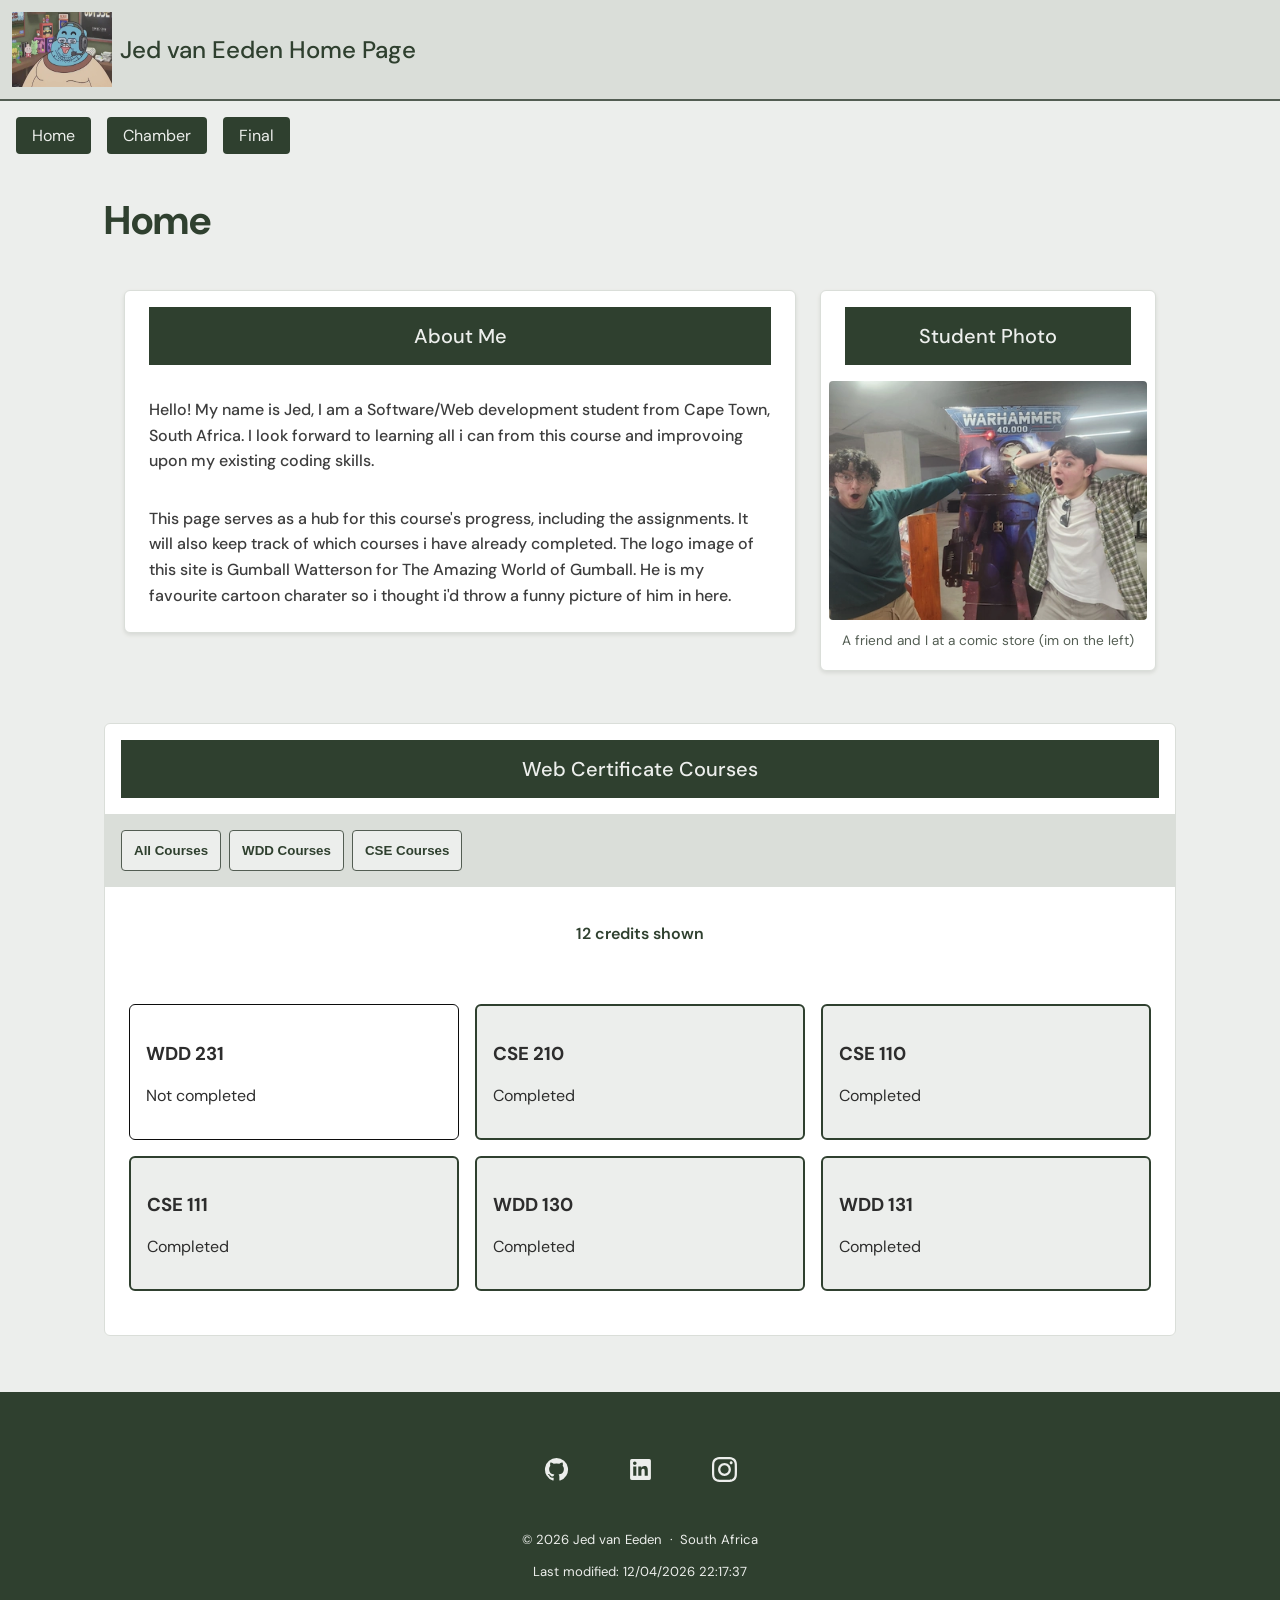
<file: index.html>
<!DOCTYPE html>
<html lang="en">
<head>
    <meta charset="UTF-8">
    <meta name="viewport" content="width=device-width, initial-scale=1">
    <meta name="description" content="Jed van Eeden WDD 231 course home page, With info reagarding previous courses.">
    <meta name="author" content="Jed van Eeden">
    <title>Home | WDD 231 Jed van Eeden</title>
    <link rel="icon" href="images/fat_gumball.webp" type="image/webp">
    <link href="https://fonts.googleapis.com/css2?family=DM+Sans:wght@400;500;600;700&display=swap" rel="stylesheet">
    <link rel="preconnect" href="https://fonts.googleapis.com">
    <link rel="preconnect" href="https://fonts.gstatic.com" crossorigin>
    <link rel="stylesheet" href="styles/smaller.css">
    <link rel="stylesheet" href="styles/larger.css">
    <script src="scripts/navigation.js" defer></script>
    <script src="scripts/date.js" defer></script>
    <script src="scripts/courses.js" defer></script>
    <script src="scripts/modal.js" defer></script>
</head>
<body>
    <header>
        <div class="logo">
            <img class="mini-logo" src="images/fat_gumball.webp" alt="fat gumball logo">
            <span>Jed van Eeden Home Page</span>
        </div>
        <button class="menu-btn" id="menu-btn" aria-label="Open navigation menu" aria-expanded="false" aria-controls="main-nav">
            <span></span>
            <span></span>
            <span></span>   
        </button>
    </header>

        <nav class="navigation" id="main-nav">
            <a href="index.html">Home</a>
            <a href="chamber/index.html">Chamber</a>
            <a href="final/">Final</a>
        </nav>

    <main id="main-content" class="filler">
        <div class="heading">
            <h1>Home</h1>
        </div>

        <div class="information">
            <section class="about-me">
                <h2>About Me</h2>
                <p>Hello! My name is Jed, I am a Software/Web development student from Cape Town, South Africa. I look forward to learning all i can from this course and improvoing upon my existing coding skills.</p>
                <p>This page serves as a hub for this course's progress, including the assignments. It will also keep track of which courses i have already completed. The logo image of this site is Gumball Watterson for The Amazing World of Gumball. He is my favourite cartoon charater so i thought i'd throw a funny picture of him in here.</p>
            </section>

            <section class="my-photo">
                <h2>Student Photo</h2>
                <img class="student-photo" src="images/student_picture.webp" alt="A photo of Jed and his friend" height="300" width="400">
                <p class="caption">A friend and I at a comic store (im on the left)</p>
            </section>
        </div>

        <section class="courses">
                <div>
                    <h2 id="course-top">Web Certificate Courses</h2>
                </div>
                <div class="buttons">
                    <div class="filter">
                        <button type="button" data-filter="all">All Courses</button>
                        <button type="button" data-filter="WDD">WDD Courses</button>
                        <button type="button" data-filter="CSE">CSE Courses</button>
                    </div>

                    <p id="credits-info" class="credits-info">0 credits shown</p>

                    <div id="item-container" class="item-container"></div>
                </div>
        </section>
        <dialog id="course-details"></dialog>
    </main>
    <footer class="my-foot">
        <nav class="the-socials">
            <a href="https://github.com/jedkw06/wdd231">
                <svg viewBox="0 0 24 24" aria-hidden="true"><path d="M12 .9a11.1 11.1 0 0 0-3.51 21.63c.56.1.76-.24.76-.54v-2.1c-3.1.67-3.76-1.32-3.76-1.32-.5-1.28-1.24-1.62-1.24-1.62-1.01-.69.08-.68.08-.68 1.12.08 1.71 1.15 1.71 1.15 1 1.7 2.62 1.21 3.26.93.1-.72.39-1.21.71-1.49-2.48-.28-5.09-1.24-5.09-5.53 0-1.22.44-2.22 1.15-3-.12-.28-.5-1.42.11-2.96 0 0 .94-.3 3.05 1.15a10.6 10.6 0 0 1 5.55 0c2.11-1.45 3.05-1.15 3.05-1.15.61 1.54.23 2.68.11 2.96.72.78 1.15 1.78 1.15 3.01 0 4.3-2.62 5.24-5.11 5.51.4.35.76 1.03.76 2.08v3.06c0 .3.2.65.77.54A11.1 11.1 0 0 0 12 .9Z"/></svg>
            </a>
            <a href="https://www.linkedin.com/">
                <svg viewBox="0 0 24 24" aria-hidden="true"><path d="M20.45 2H3.55A1.55 1.55 0 0 0 2 3.55v16.9A1.55 1.55 0 0 0 3.55 22h16.9A1.55 1.55 0 0 0 22 20.45V3.55A1.55 1.55 0 0 0 20.45 2ZM8 18H5V9h3ZM6.5 7.77a1.75 1.75 0 1 1 0-3.5 1.75 1.75 0 0 1 0 3.5ZM19 18h-3v-4.38c0-1.04-.02-2.38-1.45-2.38-1.45 0-1.67 1.13-1.67 2.3V18h-3V9h2.88v1.23h.04A3.16 3.16 0 0 1 15.64 8.7C18.68 8.7 19 10.7 19 13.3Z"/></svg>
            </a>
            <a href="https://www.instagram.com">
                <svg viewBox="0 0 24 24" aria-hidden="true"><path d="M12 0C8.74 0 8.333.015 7.053.072 5.775.132 4.905.333 4.14.63c-.789.306-1.459.717-2.126 1.384S.935 3.35.63 4.14C.333 4.905.131 5.775.072 7.053.012 8.333 0 8.74 0 12s.015 3.667.072 4.947c.06 1.277.261 2.148.558 2.913.306.788.717 1.459 1.384 2.126.667.666 1.336 1.079 2.126 1.384.766.296 1.636.499 2.913.558C8.333 23.988 8.74 24 12 24s3.667-.015 4.947-.072c1.277-.06 2.148-.262 2.913-.558.788-.306 1.459-.718 2.126-1.384.666-.667 1.079-1.335 1.384-2.126.296-.765.499-1.636.558-2.913.06-1.28.072-1.687.072-4.947s-.015-3.667-.072-4.947c-.06-1.277-.262-2.149-.558-2.913-.306-.789-.718-1.459-1.384-2.126C21.319 1.347 20.651.935 19.86.63c-.765-.297-1.636-.499-2.913-.558C15.667.012 15.26 0 12 0zm0 2.16c3.203 0 3.585.016 4.85.071 1.17.055 1.805.249 2.227.415.562.217.96.477 1.382.896.419.42.679.819.896 1.381.164.422.36 1.057.413 2.227.057 1.266.07 1.646.07 4.85s-.015 3.585-.074 4.85c-.061 1.17-.256 1.805-.421 2.227-.224.562-.479.96-.899 1.382-.419.419-.824.679-1.38.896-.42.164-1.065.36-2.235.413-1.274.057-1.649.07-4.859.07-3.211 0-3.586-.015-4.859-.074-1.171-.061-1.816-.256-2.236-.421-.569-.224-.96-.479-1.379-.899-.421-.419-.69-.824-.9-1.38-.165-.42-.359-1.065-.42-2.235-.045-1.26-.061-1.649-.061-4.844 0-3.196.016-3.586.061-4.861.061-1.17.255-1.814.42-2.234.21-.57.479-.96.9-1.381.419-.419.81-.689 1.379-.898.42-.166 1.051-.361 2.221-.421 1.275-.045 1.65-.06 4.859-.06l.045.03zm0 3.678c-3.405 0-6.162 2.76-6.162 6.162 0 3.405 2.76 6.162 6.162 6.162 3.405 0 6.162-2.76 6.162-6.162 0-3.405-2.76-6.162-6.162-6.162zM12 16c-2.21 0-4-1.79-4-4s1.79-4 4-4 4 1.79 4 4-1.79 4-4 4zm7.846-10.405c0 .795-.646 1.44-1.44 1.44-.795 0-1.44-.646-1.44-1.44 0-.794.646-1.439 1.44-1.439.793-.001 1.44.645 1.44 1.439z"/></svg>
            </a>
        </nav>
        <p class="copyright">&copy; <span id="currentyear"></span> Jed van Eeden <span class="the-toes">·</span> South Africa</p>
        <p class="modified">Last modified: <span id="lastModified"></span></p>
    </footer>
</body>
</html>
</file>
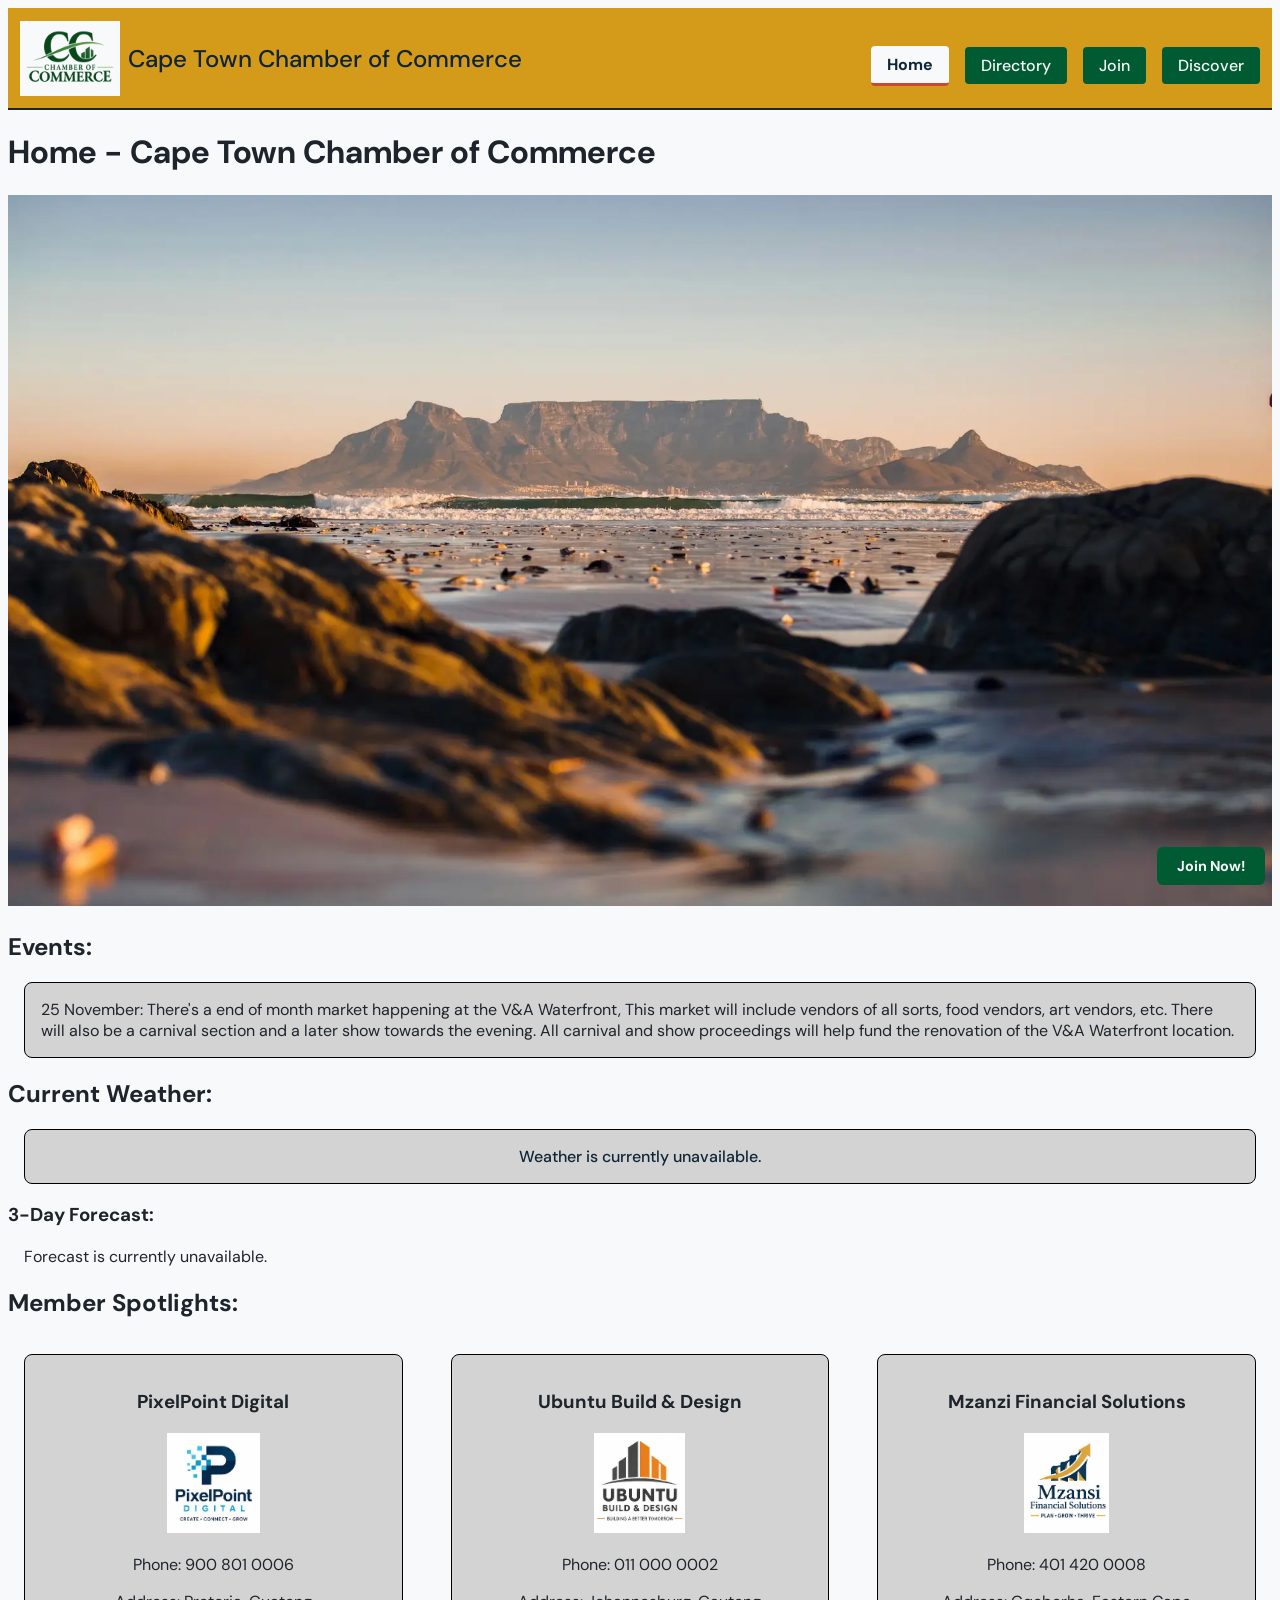
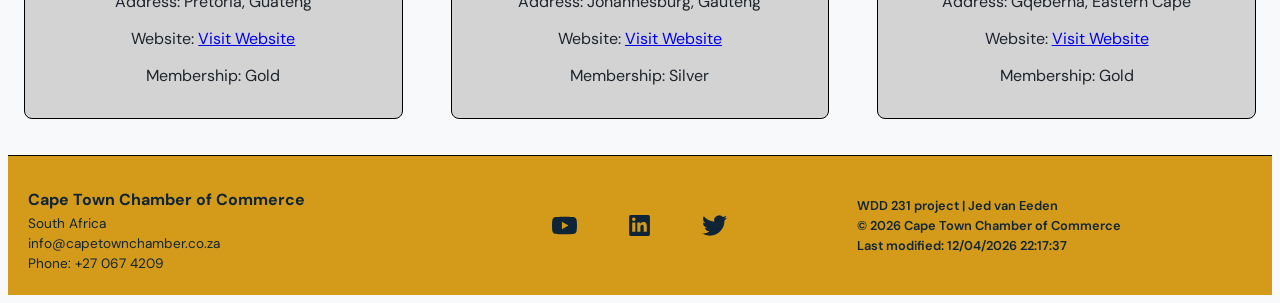
<file: chamber/index.html>
<!DOCTYPE html>
<html lang="en">
<head>
    <meta charset="UTF-8">
    <meta name="viewport" content="width=device-width, initial-scale=1">
    <meta name="description" content="Cape Town Chamber of Commerce Home page">
    <meta name="author" content="Jed van Eeden">
    <title>Home | Cape Town Chamber of Commerce</title>
    <link rel="icon" href="../images/chamber_of_commerce_logo.webp" type="image/webp">
    <link href="https://fonts.googleapis.com/css2?family=DM+Sans:wght@400;500;600;700&display=swap" rel="stylesheet">
    <link rel="preconnect" href="https://fonts.googleapis.com">
    <link rel="preconnect" href="https://fonts.gstatic.com" crossorigin>
    <link rel="stylesheet" href="styles/chamber_small.css">
    <link rel="stylesheet" href="styles/chamber_large.css">
    <script src="scripts/date.js" defer></script>
    <script src="scripts/navigation.js" defer></script>
    <script src="scripts/weather.js" defer></script>
    <script src="scripts/spotlight.js" defer></script>
    <meta property="og:title" content="Chamber Home Page | Cape Town CC">
    <meta property="og:description" content="The home page for the Cape Town Chamber of Commerce website">
    <meta property="og:image" content="https://Jedkw06.github.io/wdd231/images/chamber_of_commerce_logo.webp">
    <meta property="og:url" content="https://Jedkw06.github.io/wdd231/chamber">
</head>
<body>
    <header>
        <div class="logo">
        <img class="mini-logo" src="../images/chamber_of_commerce_logo.webp" alt="chamber logo">
        <span>Cape Town Chamber of Commerce</span>
        </div>
        <button class="menu-btn" id="menu-btn" aria-label="Open navigation menu" aria-expanded="false" aria-controls="main-nav">
        <span></span>
        <span></span>
        <span></span>   
        </button>
        <nav class="navigation" id="main-nav">
        <a href="index.html" class="active">Home</a>
        <a href="directory.html">Directory</a>
        <a href="join.html">Join</a>
        <a href="discover.html">Discover</a>
        </nav>
    </header>
    <main class="main-content">
        <h1>Home - Cape Town Chamber of Commerce</h1>
        <img class="hero-img" src="images/cape-town-hero-image.webp" alt="table mountain from a nearby shore">
        <div>
            <a href=join.html class="call-action">Join Now!</a>
        </div>
        <div class="home-info">
            <section class="events">
                <h2>Events: </h2>
                <p>25 November: There's a end of month market happening at the V&A Waterfront, This market will include vendors of all sorts, food vendors, art vendors, etc. There will also be a carnival section and a later show towards the evening. All carnival and show proceedings will help fund the renovation of the V&A Waterfront location.
                </p>
            </section>
            <section class="weather">
                <h2>Current Weather: </h2>
                <div id="current-weather"></div>
                <h3>3-Day Forecast: </h3>
                <div id="forecast"></div>
            </section>
        </div>
        <section class="spotlight">
            <h2>Member Spotlights: </h2>
            <div id="spotlight-container"></div>
        </section>
    </main>
    <footer class="my-foot">
        <div class="chamber-contact">
            <h2>Cape Town Chamber of Commerce</h2>
            <p>South Africa</p>
            <p>info@capetownchamber.co.za</p>
            <p>Phone: +27 067 4209</p>
        </div>
        <nav class="the-socials">
            <a href="https://www.youtube.com">
                <svg viewBox="0 0 24 24" aria-hidden="true"><path d="M23.498 6.186a3.016 3.016 0 0 0-2.122-2.136C19.505 3.545 12 3.545 12 3.545s-7.505 0-9.377.505A3.017 3.017 0 0 0 .502 6.186C0 8.07 0 12 0 12s0 3.93.502 5.814a3.016 3.016 0 0 0 2.122 2.136c1.871.505 9.376.505 9.376.505s7.505 0 9.377-.505a3.015 3.015 0 0 0 2.122-2.136C24 15.93 24 12 24 12s0-3.93-.502-5.814zM9.545 15.568V8.432L15.818 12l-6.273 3.568z"/></svg>
            </a>
            <a href="https://www.linkedin.com/">
                <svg viewBox="0 0 24 24" aria-hidden="true"><path d="M20.45 2H3.55A1.55 1.55 0 0 0 2 3.55v16.9A1.55 1.55 0 0 0 3.55 22h16.9A1.55 1.55 0 0 0 22 20.45V3.55A1.55 1.55 0 0 0 20.45 2ZM8 18H5V9h3ZM6.5 7.77a1.75 1.75 0 1 1 0-3.5 1.75 1.75 0 0 1 0 3.5ZM19 18h-3v-4.38c0-1.04-.02-2.38-1.45-2.38-1.45 0-1.67 1.13-1.67 2.3V18h-3V9h2.88v1.23h.04A3.16 3.16 0 0 1 15.64 8.7C18.68 8.7 19 10.7 19 13.3Z"/></svg>
            </a>
            <a href="https://www.twitter.com">
                <svg viewBox="0 0 24 24" aria-hidden="true"><path d="M23.953 4.57a10 10 0 01-2.825.775 4.958 4.958 0 002.163-2.723c-.951.555-2.005.959-3.127 1.184a4.92 4.92 0 00-8.384 4.482C7.69 8.095 4.067 6.13 1.64 3.162a4.822 4.822 0 00-.666 2.475c0 1.71.87 3.213 2.188 4.096a4.904 4.904 0 01-2.228-.616v.06a4.923 4.923 0 003.946 4.827 4.996 4.996 0 01-2.212.085 4.936 4.936 0 004.604 3.417 9.867 9.867 0 01-6.102 2.105c-.39 0-.779-.023-1.17-.067a13.995 13.995 0 007.557 2.209c9.053 0 13.998-7.496 13.998-13.985 0-.21 0-.42-.015-.63A9.935 9.935 0 0024 4.59z"/></svg>
            </a>
        </nav>
        <div class="my-info">
        <p>WDD 231 project | Jed van Eeden</p>
        <p>&copy; <span id="currentyear"></span>
            Cape Town Chamber of Commerce
        </p>
        <p class="modified">Last modified: <span id="lastModified"></span></p>
        </div>
    </footer>
</body>
</html>
</file>
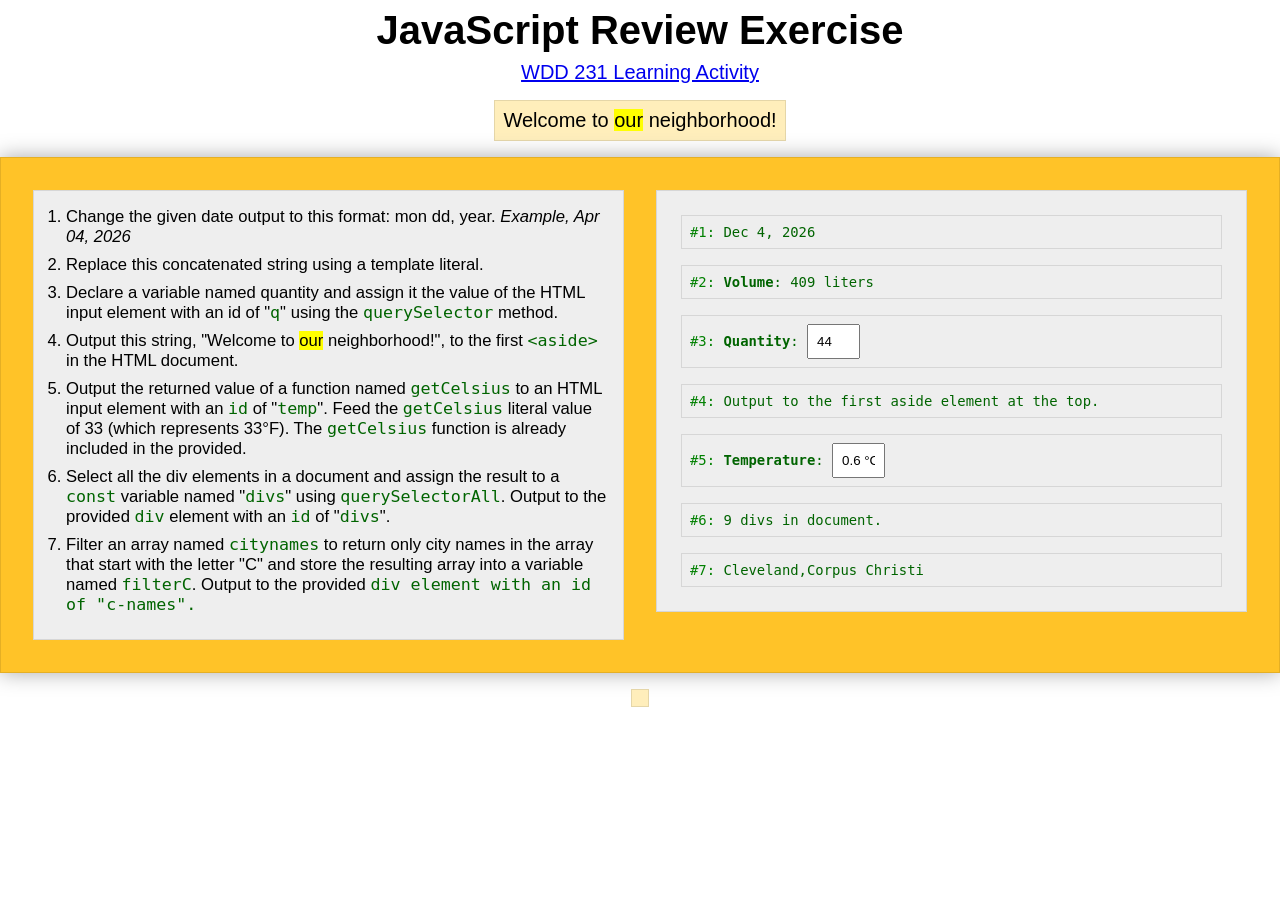
<file: javascript_review.html>
<!DOCTYPE html>
<html lang="en">
<head>
	<meta charset="UTF-8">
	<meta name="viewport" content="width=device-width, initial-scale=1.0">
	<title>JavaScript Review Exercise</title>
	<link rel="stylesheet" href="styles/javascript_review.css">
    <script src="scripts/review.js" defer></script>
</head>
<body>
	<h1>JavaScript Review Exercise</h1>
	<p><a href="https://byui-cse.github.io/wdd231-ww-course/week01/prepare-applied-javascript.html" target="_blank">WDD 231 Learning Activity</a></p>
	<aside></aside>
	<main>
		<div id="questions">
			<ol>
				<li>Change the given date output to this format: mon dd, year.  
					<em>Example, Apr 04, 2026</em>
				</li>
				<li>Replace this concatenated string using a template literal.</li>
				<li>Declare a variable named quantity and assign it the value of the HTML input element with an id of "<code>q</code>" using the <code>querySelector</code> method.</li>
				<li>Output this string, "Welcome to <mark>our</mark> neighborhood!", to the first <code>&lt;aside&gt;</code> in the HTML document.</li>
				<li>Output the returned value of a function named <code>getCelsius</code> to an HTML input element with an <code>id</code> of "<code>temp</code>". Feed the <code>getCelsius</code> literal value of 33 (which represents 33°F). The <code>getCelsius</code> function is already included in the provided.</li>
				<li>Select all the div elements in a document and assign the result to a <code>const</code> variable named "<code>divs</code>" using <code>querySelectorAll</code>. Output to the provided <code>div</code>	 element with an <code>id</code> of "<code>divs</code>".</li>
				<li>Filter an array named <code>citynames</code> to return only city names in the array that start with the letter "C" and store the resulting array into a variable named <code>filterC</code>. Output to the provided <code>div</ code> element with an <code>id</ code> of "<code>c-names</ code>".</li>
		</ol>

	</div>
	<div id="output">
		<div id="today1" class="step-reset step"></div>
		<div id="today2" class="step"></div>
		<div class="step">
			<label for="q"><strong>Quantity</strong>: </label>
			<input type="text" id="q" size="3" value="44">
		</div>
		<div class="step">Output to the first aside element at the top.</div>
		<div class="step">
			<label for="temp"><strong>Temperature</strong>: </label>
			<input type="text" size="3" id="temp" readonly>
		</div>
		<div id="divs" class="step"></div>
		<div id="c-names" class="step"></div>
	</div>
</main>
<aside></aside>
</file>
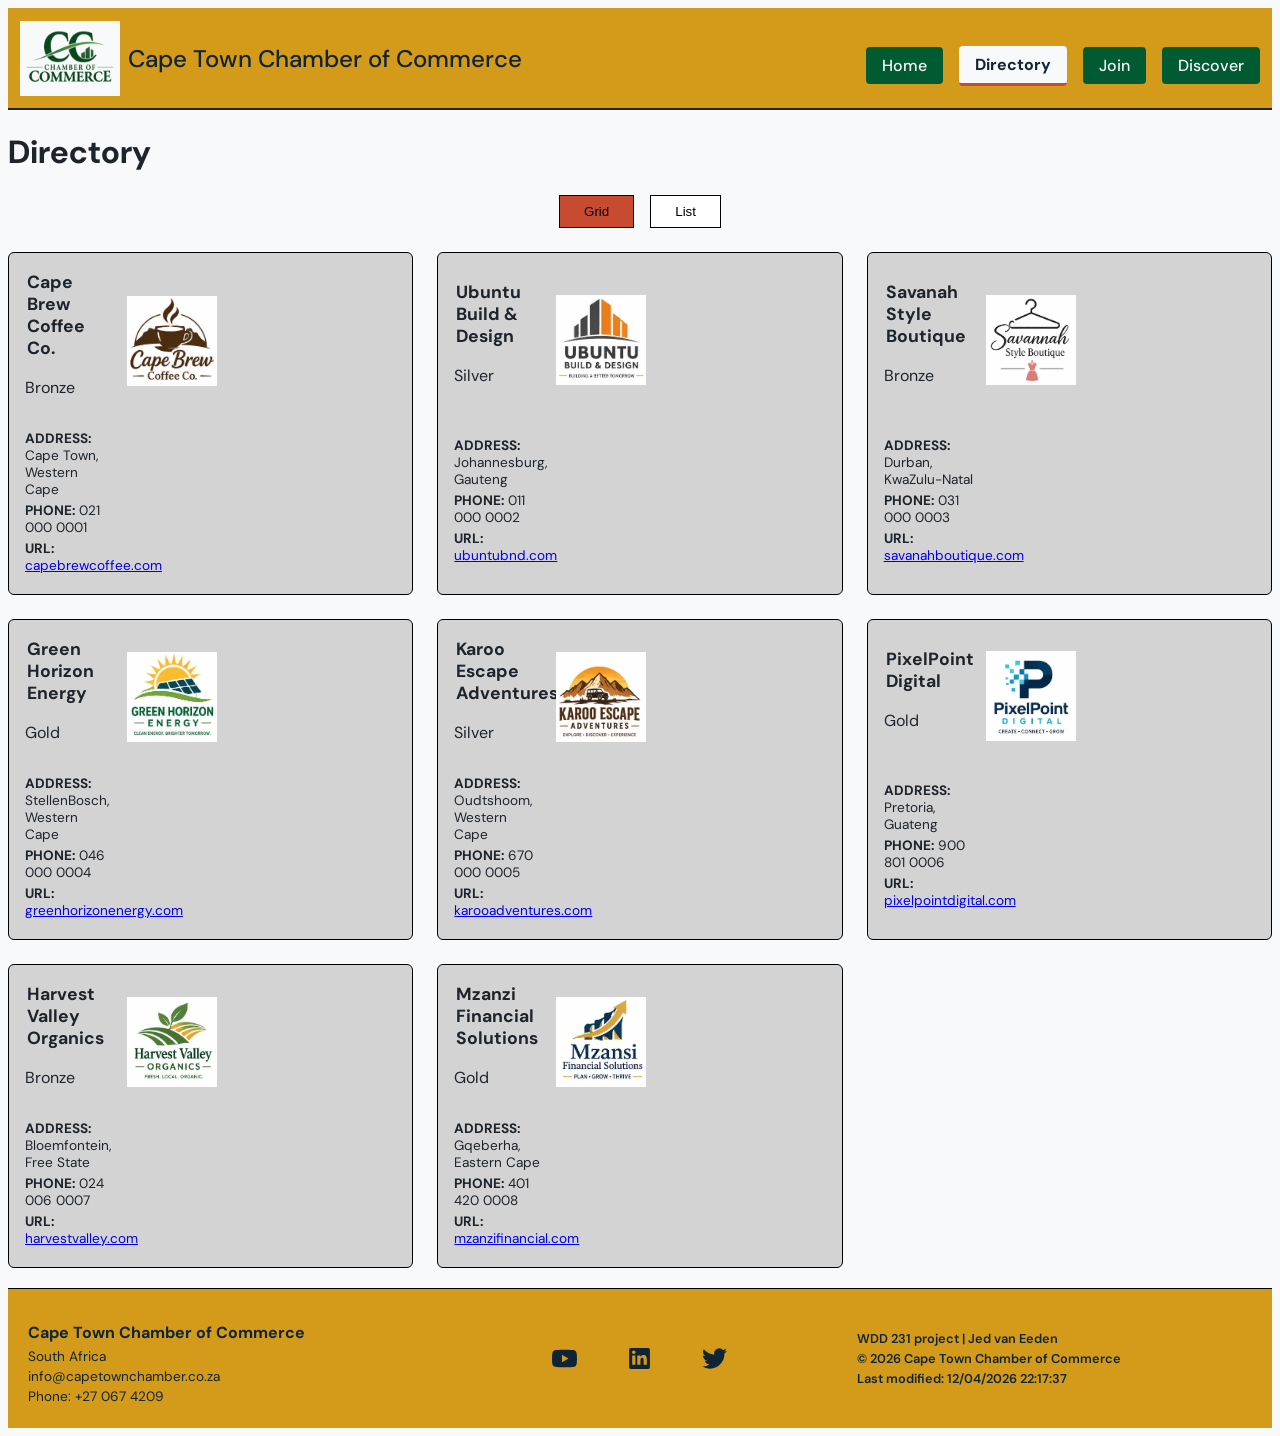
<file: chamber/directory.html>
<!DOCTYPE html>
<html lang="en">
<head>
    <meta charset="UTF-8">
    <meta name="viewport" content="width=device-width, initial-scale=1">
    <meta name="description" content="Cape Town Chamber of Commerce directory page">
    <meta name="author" content="Jed van Eeden">
    <title>Directory | Cape Town Chamber of Commerce</title>
    <link rel="icon" href="../images/chamber_of_commerce_logo.webp" type="image/webp">
    <link href="https://fonts.googleapis.com/css2?family=DM+Sans:wght@400;500;600;700&display=swap" rel="stylesheet">
    <link rel="preconnect" href="https://fonts.googleapis.com">
    <link rel="preconnect" href="https://fonts.gstatic.com" crossorigin>
    <link rel="stylesheet" href="styles/chamber_small.css">
    <link rel="stylesheet" href="styles/chamber_large.css">
    <script src="scripts/businesses.js" defer></script>
    <script src="scripts/date.js" defer></script>
    <script src="scripts/navigation.js" defer></script>
    <meta property="og:title" content="Chamber Directory Page | Cape Town CC">
    <meta property="og:description" content="The directory page for the Cape Town Chamber of Commerce website">
    <meta property="og:image" content="https://Jedkw06.github.io/wdd231/images/chamber_of_commerce_logo.webp">
    <meta property="og:url" content="https://Jedkw06.github.io/wdd231/chamber/directory.html">
</head>
<body>
    <header>
            <div class="logo">
            <img class="mini-logo" src="../images/chamber_of_commerce_logo.webp" alt="chamber logo">
            <span>Cape Town Chamber of Commerce</span>
            </div>
            <button class="menu-btn" id="menu-btn" aria-label="Open navigation menu" aria-expanded="false" aria-controls="main-nav">
            <span></span>
            <span></span>
            <span></span>   
        </button>
             <nav class="navigation" id="main-nav">
            <a href="index.html">Home</a>
            <a href="directory.html" class="active">Directory</a>
            <a href="join.html">Join</a>
            <a href="discover.html">Discover</a>
            </nav>
    </header>
    <main class="main-content">
        <div class="heading">
            <h1>Directory</h1>
        </div>
        <div class="filters">
            <button id="grid-btn" class="active">Grid</button>
            <button id="list-btn">List</button>      
        </div>
        <div id="business-list" class="grid"></div>
    </main>
    <footer class="my-foot">
        <div class="chamber-contact">
            <h2>Cape Town Chamber of Commerce</h2>
            <p>South Africa</p>
            <p>info@capetownchamber.co.za</p>
            <p>Phone: +27 067 4209</p>
        </div>
        <nav class="the-socials">
            <a href="https://www.youtube.com">
                <svg viewBox="0 0 24 24" aria-hidden="true"><path d="M23.498 6.186a3.016 3.016 0 0 0-2.122-2.136C19.505 3.545 12 3.545 12 3.545s-7.505 0-9.377.505A3.017 3.017 0 0 0 .502 6.186C0 8.07 0 12 0 12s0 3.93.502 5.814a3.016 3.016 0 0 0 2.122 2.136c1.871.505 9.376.505 9.376.505s7.505 0 9.377-.505a3.015 3.015 0 0 0 2.122-2.136C24 15.93 24 12 24 12s0-3.93-.502-5.814zM9.545 15.568V8.432L15.818 12l-6.273 3.568z"/></svg>
            </a>
            <a href="https://www.linkedin.com/">
                <svg viewBox="0 0 24 24" aria-hidden="true"><path d="M20.45 2H3.55A1.55 1.55 0 0 0 2 3.55v16.9A1.55 1.55 0 0 0 3.55 22h16.9A1.55 1.55 0 0 0 22 20.45V3.55A1.55 1.55 0 0 0 20.45 2ZM8 18H5V9h3ZM6.5 7.77a1.75 1.75 0 1 1 0-3.5 1.75 1.75 0 0 1 0 3.5ZM19 18h-3v-4.38c0-1.04-.02-2.38-1.45-2.38-1.45 0-1.67 1.13-1.67 2.3V18h-3V9h2.88v1.23h.04A3.16 3.16 0 0 1 15.64 8.7C18.68 8.7 19 10.7 19 13.3Z"/></svg>
            </a>
            <a href="https://www.twitter.com">
                <svg viewBox="0 0 24 24" aria-hidden="true"><path d="M23.953 4.57a10 10 0 01-2.825.775 4.958 4.958 0 002.163-2.723c-.951.555-2.005.959-3.127 1.184a4.92 4.92 0 00-8.384 4.482C7.69 8.095 4.067 6.13 1.64 3.162a4.822 4.822 0 00-.666 2.475c0 1.71.87 3.213 2.188 4.096a4.904 4.904 0 01-2.228-.616v.06a4.923 4.923 0 003.946 4.827 4.996 4.996 0 01-2.212.085 4.936 4.936 0 004.604 3.417 9.867 9.867 0 01-6.102 2.105c-.39 0-.779-.023-1.17-.067a13.995 13.995 0 007.557 2.209c9.053 0 13.998-7.496 13.998-13.985 0-.21 0-.42-.015-.63A9.935 9.935 0 0024 4.59z"/></svg>
            </a>
        </nav>
        <div class="my-info">
        <p>WDD 231 project | Jed van Eeden</p>
        <p>&copy; <span id="currentyear"></span>
            Cape Town Chamber of Commerce
        </p>
        <p class="modified">Last modified: <span id="lastModified"></span></p>
        </div>
    </footer>
</body>
    
</html>
</file>
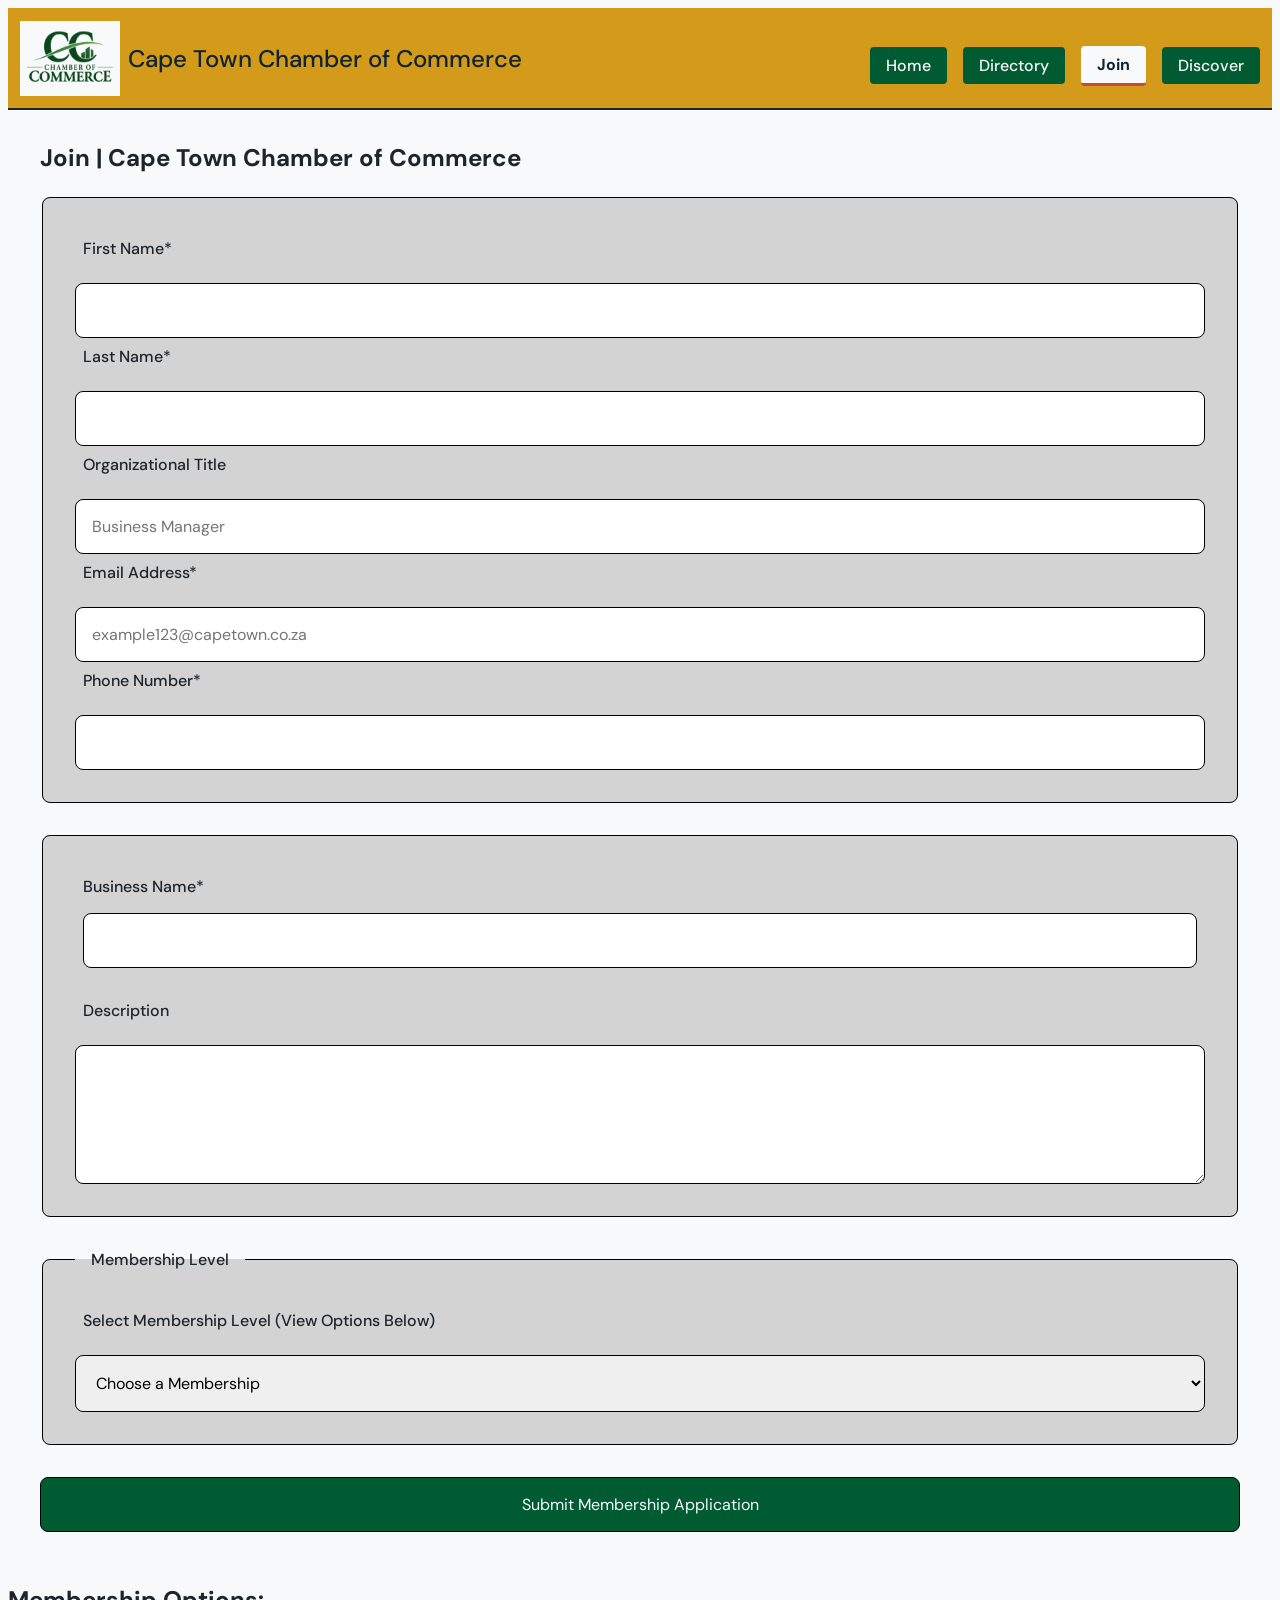
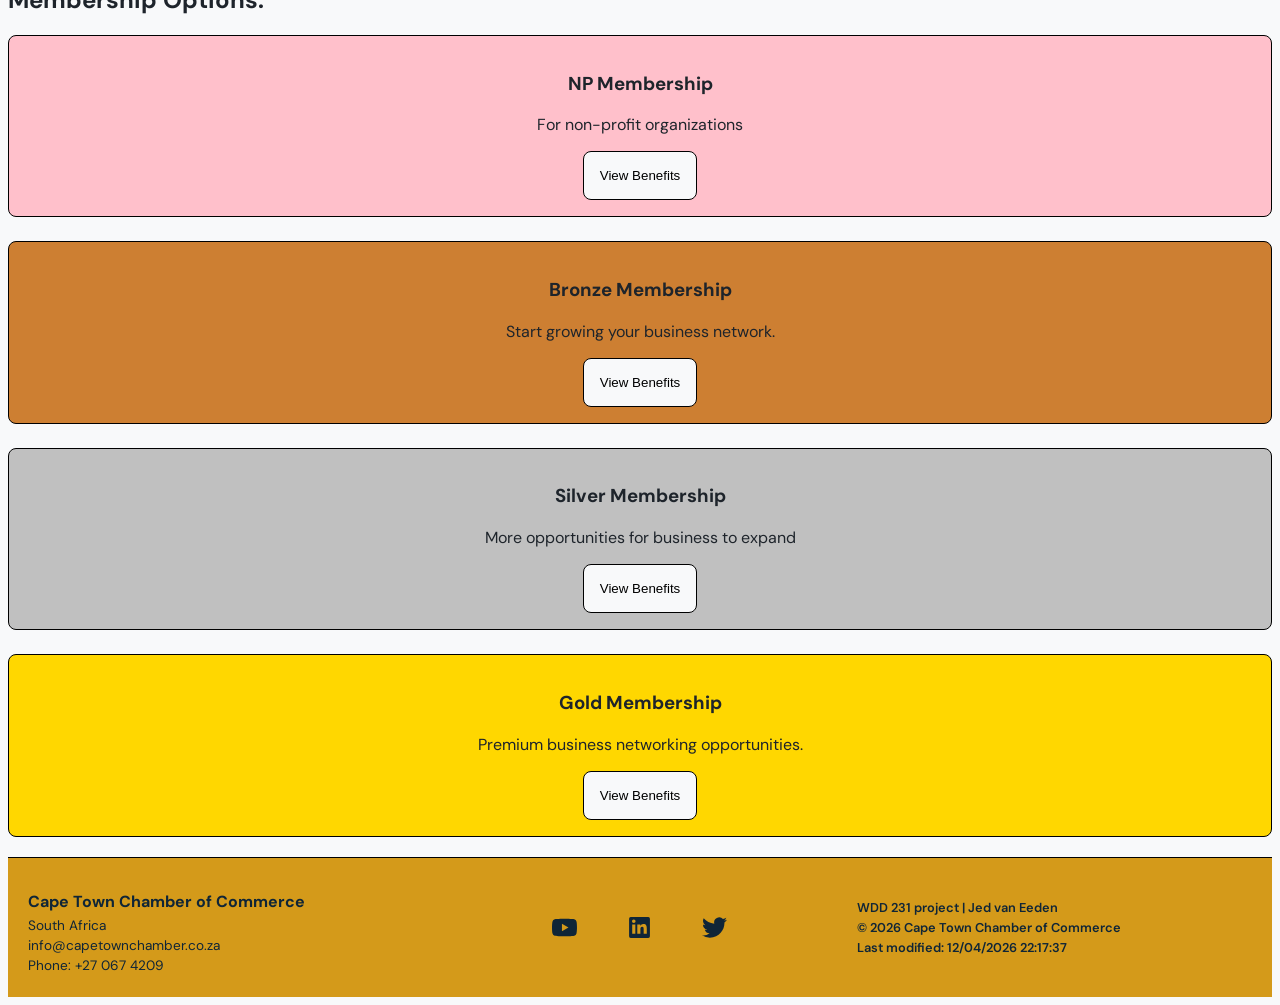
<file: chamber/join.html>
<!DOCTYPE html>
<html lang="en">
<head>
    <meta charset="UTF-8">
    <meta name="viewport" content="width=device-width, initial-scale=1">
    <meta name="description" content="Cape Town Chamber of Commerce Join page. Serves as a page for businesses to sign up.">
    <meta name="author" content="Jed van Eeden">
    <title>Join | Cape Town Chamber of Commerce</title>
    <link rel="icon" href="../images/chamber_of_commerce_logo.webp" type="image/webp">
    <link href="https://fonts.googleapis.com/css2?family=DM+Sans:wght@400;500;600;700&display=swap" rel="stylesheet">
    <link rel="preconnect" href="https://fonts.googleapis.com">
    <link rel="preconnect" href="https://fonts.gstatic.com" crossorigin>
    <link rel="stylesheet" href="styles/chamber_small.css">
    <link rel="stylesheet" href="styles/chamber_large.css">
    <script src="scripts/date.js" defer></script>
    <script src="scripts/navigation.js" defer></script>
    <script src="scripts/join.js" defer></script>
    <meta property="og:title" content="Chamber Join Page |Cape Town CC">
    <meta property="og:description" content="The Join page for The Cape Town Chamber of Commerce website">
    <meta property="og:image" content="https://Jedkw06.github.io/wdd231/images/chamber_of_commerce_logo.webp">
    <meta property="og:url" content="https://Jedkw06.github.io/wdd231/chamber/directory.html">
</head>
<body>
    <header>
            <div class="logo">
            <img class="mini-logo" src="../images/chamber_of_commerce_logo.webp" alt="chamber logo">
            <span>Cape Town Chamber of Commerce</span>
            </div>
            <button class="menu-btn" id="menu-btn" aria-label="Open navigation menu" aria-expanded="false" aria-controls="main-nav">
            <span></span>
            <span></span>
            <span></span>   
        </button>
             <nav class="navigation" id="main-nav">
            <a href="index.html">Home</a>
            <a href="directory.html">Directory</a>
            <a href="join.html" class="active">Join</a>
            <a href="discover.html">Discover</a>
            </nav>
    </header>
    <main>
    <section class="application-section">
        <h1>Join | Cape Town Chamber of Commerce</h1>
        <form method="get" action="thankyou.html">
            <fieldset>
                <label for="first-name">First Name*</label>
                <input type="text" id="first-name" name="first-name" autocomplete="given-name" title="Your First Name" required>
                <label for="last-name">Last Name*</label>
                <input type="text" id="last-name" name="last-name" autocomplete="family-name" title="Your Last Name" required>
                <label for="organization-title">Organizational Title</label>
                <input type="text" id="organization-title" name="organization-title" autocomplete="organization-title" title="Your Organisational Title Within The Company" pattern="[A-Za-z -]{7,}" placeholder="Business Manager" required>
                <label for="email">Email Address*</label>
                <input type="email" id="email" name="email" autocomplete="email" title="Your Email Address" placeholder="example123@capetown.co.za" required>
                <label for="phone">Phone Number*</label>
                <input type="tel" id="phone" name="phone" autocomplete="tel" title="Your phone Number" required>
            </fieldset>
            <fieldset>
                <label for="business">Business Name*
                    <input type="text" id="business" name="business" autocomplete="organization" title="Name of Organization" required>
                </label>
                <label for="description">Description</label>
                <textarea id="description" name="description" rows="5" title="Describe your Organization"></textarea>
            </fieldset>
            <fieldset>
                <legend>Membership Level</legend>
                <label for="membership">Select Membership Level (View Options Below)</label>
                <select id="membership" name="membership" required>
                    <option value="" disabled selected>Choose a Membership</option>
                    <option value="np">NP Membership</option>
                    <option value="bronze">Bronze Membership</option>
                    <option value="silver">Silver Membership</option>
                    <option value="gold">Gold Membership</option>
                </select>
            </fieldset>
            <input type="hidden" id="timestamp" name="timestamp">
            <input type="submit" value="Submit Membership Application" class="submit-button">
        </form>
    </section>
    <section class="membship-section">
        <h2>Membership Options: </h2>
        <div class="membership-cards">
            <article class="membership-card-np">
                <dialog id="np-details">
                    <h2>NP Membership</h2>
                    <p>This membership is available to non-profit organizations at no cost.</p>
                    <ul>
                        <li>Access to networking events</li>
                        <li>Community business resources</li>
                        <li>Non-profit organization support</li>
                    </ul>
                    <button type="button" class="close-modal">Close</button>
                </dialog>
                <h3>NP Membership</h3>
                <p>For non-profit organizations</p>
                <button type="button" class="modal-link" data-modal="np-details">View Benefits</button>
            </article>
            <article class="membership-card-bronze">
                <dialog id="bronze-details">
                    <h2>Bronze Membership</h2>
                    <p>Our entry-level paid membership.</p>
                    <ul>
                        <li>Networking opportunities</li>
                        <li>Business directory listing</li>
                        <li>Access to selected events</li>
                    </ul>
                    <button type="button" class="close-modal">Close</button>
                </dialog>
                <h3>Bronze Membership</h3>
                <p>Start growing your business network.</p>
                <button type="button" class="modal-link" data-modal="bronze-details">View Benefits</button>
            </article>
            <article class="membership-card-silver">
                <dialog id="silver-details">
                    <h2>Silver Membership</h2>
                    <p>Additional benefits for growing businesses.</p>
                    <ul>
                        <li>All Bronze benefits</li>
                        <li>Advertising opportunities</li>
                        <li>Training workshops</li>
                        <li>Event discounts</li>
                    </ul>
                    <button type="button" class="close-modal">Close</button>
                </dialog>
                <h3>Silver Membership</h3>
                <p>More opportunities for business to expand</p>
                <button type="button" class="modal-link" data-modal="silver-details">View Benefits</button>
            </article>
            <article class="membership-card-gold">
                <dialog id="gold-details">
                    <h2>Gold Membership</h2>
                    <p>Our premium membership option.</p>
                    <ul>
                        <li>All Silver benefits</li>
                        <li>Priority advertising opportunities</li>
                        <li>Homepage spotlight opportunities</li>
                        <li>Exclusive business events</li>
                    </ul>
                    <button type="button" class="close-modal">Close</button>
                </dialog>
                <h3>Gold Membership</h3>
                <p>Premium business networking opportunities.</p>
                <button type="button" class="modal-link" data-modal="gold-details">View Benefits</button>
            </article>
        </div>
    </section>
    </main>
    <footer class="my-foot">
        <div class="chamber-contact">
            <h2>Cape Town Chamber of Commerce</h2>
            <p>South Africa</p>
            <p>info@capetownchamber.co.za</p>
            <p>Phone: +27 067 4209</p>
        </div>
        <nav class="the-socials">
            <a href="https://www.youtube.com">
                <svg viewBox="0 0 24 24" aria-hidden="true"><path d="M23.498 6.186a3.016 3.016 0 0 0-2.122-2.136C19.505 3.545 12 3.545 12 3.545s-7.505 0-9.377.505A3.017 3.017 0 0 0 .502 6.186C0 8.07 0 12 0 12s0 3.93.502 5.814a3.016 3.016 0 0 0 2.122 2.136c1.871.505 9.376.505 9.376.505s7.505 0 9.377-.505a3.015 3.015 0 0 0 2.122-2.136C24 15.93 24 12 24 12s0-3.93-.502-5.814zM9.545 15.568V8.432L15.818 12l-6.273 3.568z"/></svg>
            </a>
            <a href="https://www.linkedin.com/">
                <svg viewBox="0 0 24 24" aria-hidden="true"><path d="M20.45 2H3.55A1.55 1.55 0 0 0 2 3.55v16.9A1.55 1.55 0 0 0 3.55 22h16.9A1.55 1.55 0 0 0 22 20.45V3.55A1.55 1.55 0 0 0 20.45 2ZM8 18H5V9h3ZM6.5 7.77a1.75 1.75 0 1 1 0-3.5 1.75 1.75 0 0 1 0 3.5ZM19 18h-3v-4.38c0-1.04-.02-2.38-1.45-2.38-1.45 0-1.67 1.13-1.67 2.3V18h-3V9h2.88v1.23h.04A3.16 3.16 0 0 1 15.64 8.7C18.68 8.7 19 10.7 19 13.3Z"/></svg>
            </a>
            <a href="https://www.twitter.com">
                <svg viewBox="0 0 24 24" aria-hidden="true"><path d="M23.953 4.57a10 10 0 01-2.825.775 4.958 4.958 0 002.163-2.723c-.951.555-2.005.959-3.127 1.184a4.92 4.92 0 00-8.384 4.482C7.69 8.095 4.067 6.13 1.64 3.162a4.822 4.822 0 00-.666 2.475c0 1.71.87 3.213 2.188 4.096a4.904 4.904 0 01-2.228-.616v.06a4.923 4.923 0 003.946 4.827 4.996 4.996 0 01-2.212.085 4.936 4.936 0 004.604 3.417 9.867 9.867 0 01-6.102 2.105c-.39 0-.779-.023-1.17-.067a13.995 13.995 0 007.557 2.209c9.053 0 13.998-7.496 13.998-13.985 0-.21 0-.42-.015-.63A9.935 9.935 0 0024 4.59z"/></svg>
            </a>
        </nav>
        <div class="my-info">
        <p>WDD 231 project | Jed van Eeden</p>
        <p>&copy; <span id="currentyear"></span>
            Cape Town Chamber of Commerce
        </p>
        <p class="modified">Last modified: <span id="lastModified"></span></p>
        </div>
    </footer>
</body>
</html>
</file>
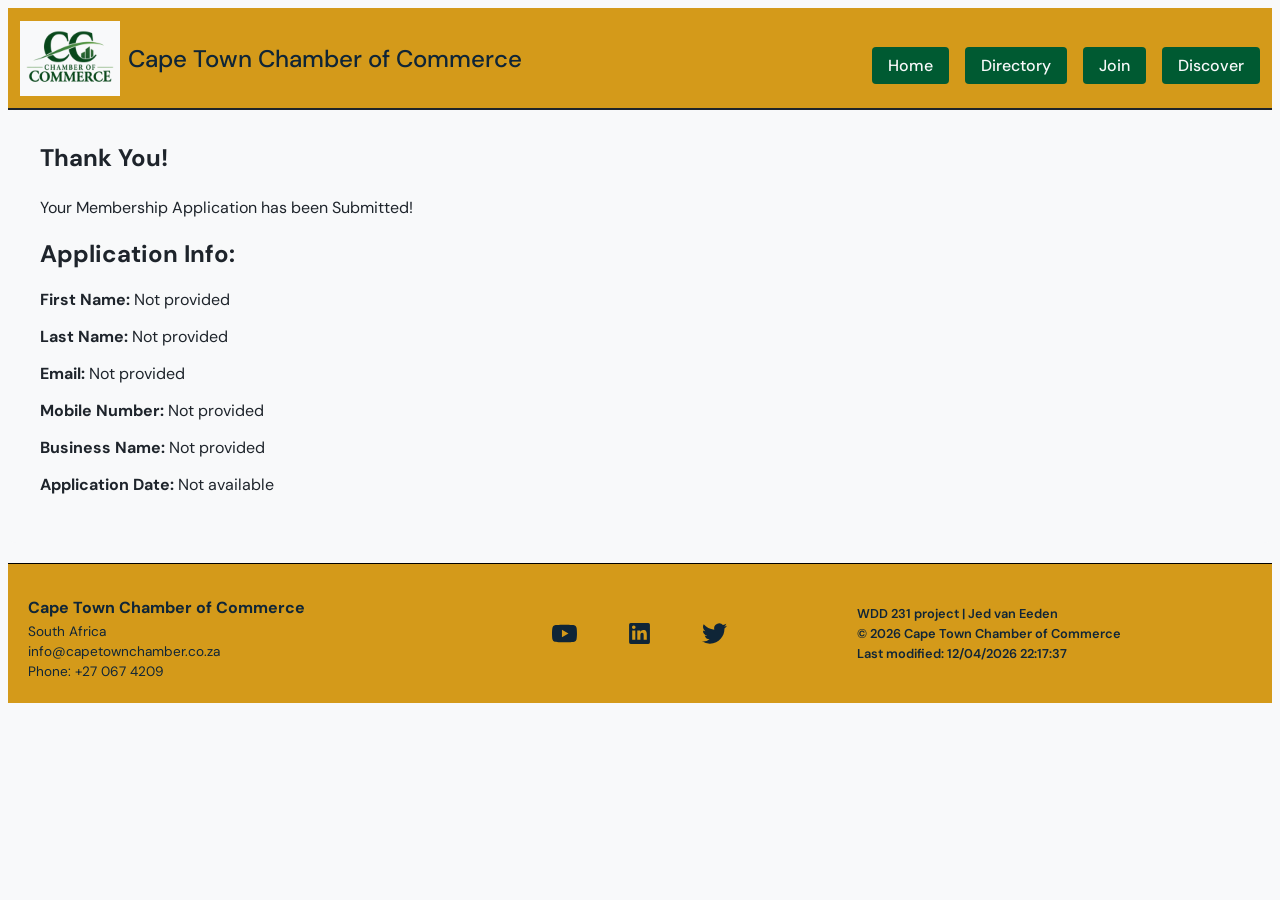
<file: chamber/thankyou.html>
<!DOCTYPE html>
<html lang="en">
<head>
    <meta charset="UTF-8">
    <meta name="viewport" content="width=device-width, initial-scale=1">
    <meta name="description" content="Cape Town Chamber of Commerce Thank You page">
    <meta name="author" content="Jed van Eeden">
    <title>Application Recieved | Thank You!</title>
    <link rel="icon" href="../images/chamber_of_commerce_logo.webp" type="image/webp">
    <link href="https://fonts.googleapis.com/css2?family=DM+Sans:wght@400;500;600;700&display=swap" rel="stylesheet">
    <link rel="preconnect" href="https://fonts.googleapis.com">
    <link rel="preconnect" href="https://fonts.gstatic.com" crossorigin>
    <link rel="stylesheet" href="styles/chamber_small.css">
    <link rel="stylesheet" href="styles/chamber_large.css">
    <script src="scripts/date.js" defer></script>
    <script src="scripts/navigation.js" defer></script>
    <script src="scripts/thankyou.js" defer></script>
    <meta property="og:title" content="Chamber Thank You Page |Cape Town CC">
    <meta property="og:description" content="The Thank You page for The Cape Town Chamber of Commerce website">
    <meta property="og:image" content="https://Jedkw06.github.io/wdd231/images/chamber_of_commerce_logo.webp">
    <meta property="og:url" content="https://Jedkw06.github.io/wdd231/chamber/directory.html">
</head>
<body>
    <header>
            <div class="logo">
            <img class="mini-logo" src="../images/chamber_of_commerce_logo.webp" alt="chamber logo">
            <span>Cape Town Chamber of Commerce</span>
            </div>
            <button class="menu-btn" id="menu-btn" aria-label="Open navigation menu" aria-expanded="false" aria-controls="main-nav">
            <span></span>
            <span></span>
            <span></span>   
        </button>
             <nav class="navigation" id="main-nav">
            <a href="index.html">Home</a>
            <a href="directory.html">Directory</a>
            <a href="join.html">Join</a>
            <a href="discover.html">Discover</a>
            </nav>
    </header>
    <main>
        <section class="application-section">
            <h1>Thank You!</h1>
            <P> Your Membership Application has been Submitted!</P>
            <h2>Application Info: </h2>
            <div id="application-details">
                <p>
                    <strong>First Name:</strong>
                    <span id="display-first-name"></span>
                </p>
                <p>
                    <strong>Last Name:</strong>
                    <span id="display-last-name"></span>
                </p>
                <p>
                    <strong>Email:</strong>
                    <span id="display-email"></span>
                </p>
                <p>
                    <strong>Mobile Number:</strong>
                    <span id="display-phone"></span>
                </p>
                <p>
                    <strong>Business Name:</strong>
                    <span id="display-business"></span>
                </p>
                <p>
                    <strong>Application Date:</strong>
                    <span id="display-timestamp"></span>
                </p>
            </div>
        </section>
    </main>
    <footer class="my-foot">
        <div class="chamber-contact">
            <h2>Cape Town Chamber of Commerce</h2>
            <p>South Africa</p>
            <p>info@capetownchamber.co.za</p>
            <p>Phone: +27 067 4209</p>
        </div>
        <nav class="the-socials">
            <a href="https://www.youtube.com">
                <svg viewBox="0 0 24 24" aria-hidden="true"><path d="M23.498 6.186a3.016 3.016 0 0 0-2.122-2.136C19.505 3.545 12 3.545 12 3.545s-7.505 0-9.377.505A3.017 3.017 0 0 0 .502 6.186C0 8.07 0 12 0 12s0 3.93.502 5.814a3.016 3.016 0 0 0 2.122 2.136c1.871.505 9.376.505 9.376.505s7.505 0 9.377-.505a3.015 3.015 0 0 0 2.122-2.136C24 15.93 24 12 24 12s0-3.93-.502-5.814zM9.545 15.568V8.432L15.818 12l-6.273 3.568z"/></svg>
            </a>
            <a href="https://www.linkedin.com/">
                <svg viewBox="0 0 24 24" aria-hidden="true"><path d="M20.45 2H3.55A1.55 1.55 0 0 0 2 3.55v16.9A1.55 1.55 0 0 0 3.55 22h16.9A1.55 1.55 0 0 0 22 20.45V3.55A1.55 1.55 0 0 0 20.45 2ZM8 18H5V9h3ZM6.5 7.77a1.75 1.75 0 1 1 0-3.5 1.75 1.75 0 0 1 0 3.5ZM19 18h-3v-4.38c0-1.04-.02-2.38-1.45-2.38-1.45 0-1.67 1.13-1.67 2.3V18h-3V9h2.88v1.23h.04A3.16 3.16 0 0 1 15.64 8.7C18.68 8.7 19 10.7 19 13.3Z"/></svg>
            </a>
            <a href="https://www.twitter.com">
                <svg viewBox="0 0 24 24" aria-hidden="true"><path d="M23.953 4.57a10 10 0 01-2.825.775 4.958 4.958 0 002.163-2.723c-.951.555-2.005.959-3.127 1.184a4.92 4.92 0 00-8.384 4.482C7.69 8.095 4.067 6.13 1.64 3.162a4.822 4.822 0 00-.666 2.475c0 1.71.87 3.213 2.188 4.096a4.904 4.904 0 01-2.228-.616v.06a4.923 4.923 0 003.946 4.827 4.996 4.996 0 01-2.212.085 4.936 4.936 0 004.604 3.417 9.867 9.867 0 01-6.102 2.105c-.39 0-.779-.023-1.17-.067a13.995 13.995 0 007.557 2.209c9.053 0 13.998-7.496 13.998-13.985 0-.21 0-.42-.015-.63A9.935 9.935 0 0024 4.59z"/></svg>
            </a>
        </nav>
        <div class="my-info">
        <p>WDD 231 project | Jed van Eeden</p>
        <p>&copy; <span id="currentyear"></span>
            Cape Town Chamber of Commerce
        </p>
        <p class="modified">Last modified: <span id="lastModified"></span></p>
        </div>
    </footer>
</body>
</file>
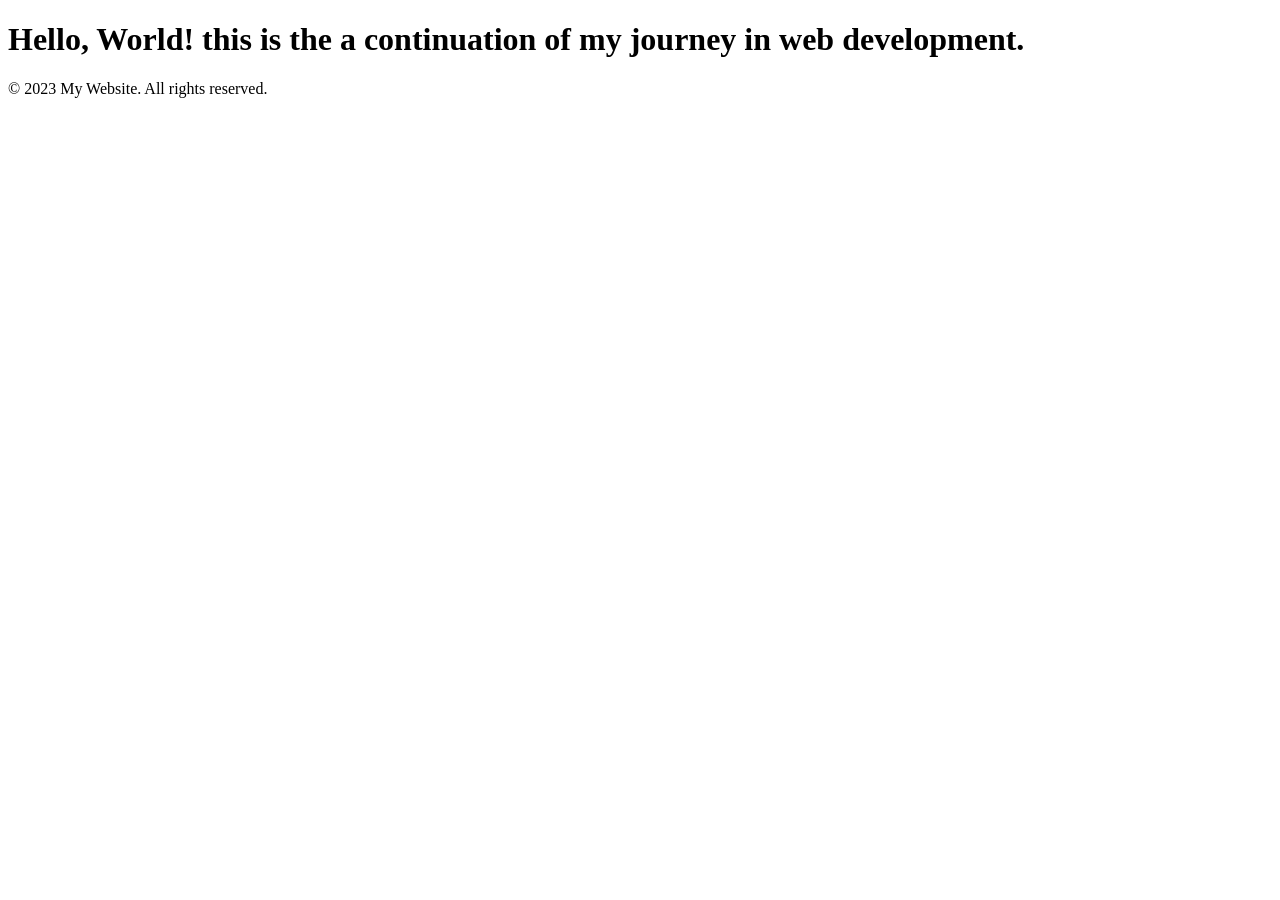
<file: week01/hello_world.html>
<!DOCTYPE html>
<html lang="en">
    <head>
        <meta charset="UTF-8">
        <meta name="viewport" content="width=device-width, initial-scale=1.0">
        <title>Hello World</title>
    </head>
    <body>
        <h1>Hello, World! this is the a continuation of my journey in web development.</h1>
    </body>
    <footer>
        <p>&copy; 2023 My Website. All rights reserved.</p>
    </footer>
</html>
</file>
<file: styles/smaller.css>
/* Root */

:root {
    color-scheme: light dark;
      --color-deep-pine: #243624;
    --color-muted-celadon: #4a554a;
    --color-misty-sage: #A9C7C1;
    --color-warm-mist: #d9ddd8;
    --color-dew-drop: #eceeeb;
    font-family: "DM Sans", sans-serif;
    color: var(--color-mist-light);
    background-color: var(--color-dew-drop);
    opacity: 0.95;

}

/* Html */

* {
    box-sizing: border-box;
}

/* Head */

/* body */

body {
    margin: 0;
    padding: 0 ;
    background-color: var(--color-dew-drop);
    color: var(--color-deep-pine);
}

header, nav, main, footer {
    padding: 1rem;
}

/* Header / nav */

header {
    position: relative;
    display: flex;
    min-height: 76px;
    align-items: center;
    justify-content: space-between;
    padding: 0.75rem;
    color: var(--color-deep-pine);
    background: var(--color-warm-mist);
    border-bottom: 2px solid var(--color-muted-celadon);
}

.logo {
    display: flex;
    align-items: center;
    gap: 0.5rem;
    font-size: 1.5rem;
    font-weight: 500;
}

.mini-logo {
    display: block;
    width: 100px;
    height: 75px;
    background-color: var(--color-moss-bright);
}

.menu-btn {
    display: flex;
    flex-direction: column;
    justify-content: space-between;
    width: 30px;
    height: 24px;
    background: transparent;
    border: none;
    cursor: pointer;
    padding: 0;
}

.menu-btn span {
    height: 3px;
    width: 100%;
    background-color: var(--color-deep-pine);
    border-radius: 2px;
    transition: all 0.3s ease-in-out;
}

.navigation {
    position: absolute;
    top: 76px;
    left: 0;
    width: 100%;
    background-color: var(--color-deep-pine);
    display: none;
    flex-direction: column;
    align-items: center;
    z-index: 10;
}

.navigation.open {
    display: flex;
}

.navigation a {
    padding: 1rem;
    width: 100%;
    color: var(--color-dew-drop);
    text-decoration: none;
    text-align: center;
    box-sizing: border-box;
    background-color: var(--color-deep-pine);
}

.navigation a:hover {
    background-color: var(--color-misty-sage);
}


/* main */

.filler {
    max-width: 1120px;
    margin: 0 auto;
    padding: 1.5rem;
    box-sizing: border-box;
}

.heading {
    margin-bottom: 1.25rem;
}

h1,
h2,
p {
    margin-top: 1rem;
}

h1 {
    margin: 0 0 1.5rem 0;
    color: var(--color-deep-pine);
    font-size: 2.5rem;
}

h2 {
    margin: 1rem;
    color: var(--color-dew-drop);
    background-color: var(--color-deep-pine);
    font-size: 1.25rem;
    font-weight: 500;
    text-align: center;
    padding: 1rem;
}

.information {
    display: grid;
    grid-template-columns: 1fr;
    gap: 1.5rem;
    margin-bottom: 2rem;
    min-width: 0;
    padding: 1.25rem;
    border-radius: 0.8rem;
}

.about-me, .my-photo {
    background-color: #ffffff;
    border: 1px solid var(--color-warm-mist);
    border-radius: 6px;
    overflow: hidden;
    box-shadow: 0 2px 4px rgba(0, 0, 0, 0.1);
    padding: 0 0.5rem 0.5rem 0.5rem;
}

.about-me p {
    margin: 0;
    padding: 1rem;
    color: #333333;
    line-height: 1.6;
    font-weight: 500;
}

.student-photo {
    display: block;
    max-width: 100%;
    height: auto;
    margin: auto;
    border-radius: 4px; 
    background-color: var(--color-warm-mist);
}

.caption {
    margin-top: 0.75rem;
    color: var(--color-muted-celadon);
    font-size: 0.85rem;
    text-align: center;
}

.courses {
    background-color: #ffffff;
    border: 1px solid var(--color-warm-mist);
    border-radius: 6px;
    overflow: hidden;
    margin-bottom: 2rem;
    
}

.course-card {
  padding: 1rem;
  border: 1px solid black;
  border-radius: 6px;
  background-color: white;
  color: #222;
  cursor: pointer;
  font: inherit;
  text-align: left;
  width: 100%;
}

.course-card.completed {
  background-color: var(--color-dew-drop);
  border: 2px solid var(--color-deep-pine);
}

.buttons {
    display: flex;
    flex-direction: column;
    gap: 20px;
    margin-bottom: 20px;
}

.filter {
    display: flex;
    flex-wrap: wrap;
    gap: 0.5rem;
    padding: 1rem;
    background-color: var(--color-warm-mist);
}

.filter button {
    padding: 0.75rem;
    cursor: pointer;
    font-weight: 600;
    border: 1px solid var(--color-muted-celadon);
    border-radius: 4px;
    background-color: var(--color-dew-drop);
    color: var(--color-deep-pine);
    transition: all 0.2s ease;
}

.filter button:hover {
    background-color: var(--color-deep-pine);
    color: var(--color-dew-drop);
}

.item-container {
    display: grid;
    grid-template-columns: repeat(auto-fit, minmax(200px, 1fr));
    gap: 1rem;
    padding: 1.5rem;
}

.item {
    padding: 1.5rem;
    background-color: var(--color-misty-sage);
    color: var(--color-deep-pine);
    font-weight: 600;
    text-align: center;
    border-radius: 4px;
    border: 1px solid var(--color-muted-celadon);
}

.credits-info {
    text-align: center;
    font-weight: 600;
    margin-bottom: 1rem;
    color: var(--color-deep-pine);
}

.hide {
    display: none !important;
}

dialog {
  border: 1px solid black;
  border-radius: 8px;
  padding: 1rem;
  background-color: #fff;
  box-shadow: 0 0 3rem #777;
  width: 90%;
  max-width: 600px;
}

dialog::backdrop {
  background-color: black;
}

dialog button {
  position: absolute;
  top: 23px;
  right: 23px;
  padding: .5rem 1rem;
  border: 1px solid rgb(0 0 0 / 10%);
}

/* Footer */

.my-foot {
    display: flex;
    flex-direction: column;
    align-items: center;
    gap: 0.75rem;
    padding: 2rem 1rem;
    color: var(--color-dew-drop);
    background-color: var(--color-deep-pine);
    text-align: center;
}

.the-socials {
    display: flex;
    gap: 1.5rem;
    margin-bottom: 0.15rem;
}

.the-socials a {
    display: flex;
    width: 60px;
    height: 60px;
    align-items: center;
    justify-content: center;
    color: var(--color-dew-drop);
}

.the-socials svg {
    width: 25px;
    height: 25px;
    fill: var(--color-dew-drop);
}

.my-foot p {
    margin: 0;
    font-size: 0.82rem;
    line-height: 1.5;
}

.the-toes {
    padding: 0 0.2rem;
}

@media (prefers-reduced-motion: reduce) {
    *,
    *::before,
    *::after {
        scroll-behavior: auto !important;
        transition-duration: 0.01ms !important;
    }
}
</file>
<file: styles/larger.css>
/* Html */

@media screen and (min-width: 768px) {
    .information {
        grid-template-columns: 2fr 1fr;
        align-items: start;
    }


/* Head */

/* body */

/* Header / nav */

    header {
        display: flex;
        align-items: center;
        justify-content: space-between;
    }

    .menu-btn {
        display: none;
    }

    .navigation {
        display: flex;
        position: static;
        width: auto;
        flex-direction: row;
        background-color: transparent;
        gap: 1rem;
    }

    .navigation a {
        width: auto;
        padding: 0.5rem 1rem;
        color: var(--color-dew-drop);
        border-radius: 4px;
    }

    .navigation a:hover {
        background-color: var(--color-misty-sage);
        color: var(--color-deep-pine);
    }


/* main */

    .about photo {
        display: grid;
        grid-template-columns: 2fr 1fr;
        gap: 1.5rem;
        align-items: start;
    }

    .item-container {
        display: grid;
        grid-template-columns: repeat(3, minmax(0, 1fr));
        gap: 1rem;
    }

/* Footer */
}
</file>
<file: chamber/styles/chamber_small.css>
:root {
    color-scheme: light;
    font-family: "DM Sans", sans-serif;
    --color-springbok-green: #005A32;
    --color-deep-navy: #0F2537;
    --color-gold-highveld: #D49A1A;
    --color-karro-terracotta: #C84B31;
    --color-warm-alabaster: #F8F9FA;
    --color-charcoal-ink: #1E242B;
    color: var(--color-charcoal-ink);
    background-color:var(--color-warm-alabaster);
}

/* html */

/* head */

/* body */

/* header */

header {
    position: relative;
    display: flex;
    min-height: 76px;
    align-items: center;
    justify-content: space-between;
    padding: 0.75rem;
    color: var(--color-deep-navy);
    background-color: var(--color-gold-highveld);
    border-bottom: 2px solid var(--color-charcoal-ink);
}

.logo {
    display: flex;
    align-items: center;
    gap: 0.5rem;
    font-size: 1.5rem;
    font-weight: 500;
}

.mini-logo {
    display: block;
    width: 100px;
    height: 75px;
    background-color: var(--color-warm-alabaster);
}

.menu-btn {
    display: flex;
    flex-direction: column;
    justify-content: space-between;
    width: 30px;
    height: 24px;
    background: transparent;
    border: none;
    cursor: pointer;
    padding: 0;
}

.menu-btn span {
    height: 3px;
    width: 100%;
    background-color: var(--color-springbok-green);
    border-radius: 2px;
    transition: all 0.3s ease-in-out;
}

.navigation {
    display: none;
    width: 100%;
    background-color: var(--color-deep-navy);
    color: var(--color-warm-alabaster);
    flex-direction: column;
    align-items: center;
    gap: 15px;
    margin-top: 15px;
    font-weight: 500;

}

.navigation.open {
    display: flex;
}

.navigation a {
    padding: 1rem;
    width: 100%;
    text-decoration: none;
    text-align: center;
    box-sizing: border-box;
    background-color: var(--color-springbok-green);
    transition: background-color 0.3s ease;
}

.navigation a:hover {
    background-color: var(--color-karro-terracotta);
}

.navigation a.active {
    color: var(--color-deep-navy);
    font-weight: bold;
    border-bottom: 3px solid var(--color-karro-terracotta);
    background-color: var(--color-warm-alabaster)
}

/* main */

.hero-img {
    position: relative;
    width: 100%;
    overflow: hidden;
}

.hero-img img {
    display: block;
    width: 100%;
    height: 450px;
    object-fit: cover;
}

.call-action {
    position: absolute;
    bottom: 25px;
    right: 25px;
    background-color: var(--color-springbok-green);
     color: var(--color-warm-alabaster);
    padding: 15px 30px;
    text-decoration: none;
    font-weight: bold;
    border-radius: 6px;
    transition: background-color 0.3s ease;
}

.call-action:hover {
    background-color: var(--color-karro-terracotta);
}

.filters {
    display: flex;
    justify-content: center;
    gap: 1rem;
    margin-bottom: 1.5rem
}

.filters button {
    padding: 0.5rem 1.5rem;
    border: 1px solid black;
    background-color: white;
    cursor: pointer;
    transition: background-color 0.3s ease;
}

.filters button.active {
    background-color: var(--color-karro-terracotta);
}

.filters button:hover {
    background-color: lightblue; 
}

#business-list.grid {
    display: grid;
    grid-template-columns: repeat(auto-fit, minmax(300px, 1fr));
    gap: 1.5rem;
}

#business-list.grid section {
     background-color: lightgray;
     border: 1px solid black;
    padding: 1rem;
    border-radius: 6px;
    display: grid;
    grid-template-columns: 90px 1fr;
    gap: 0.75rem;
    align-items: center;
}

#business-list.grid .card-header h2 {
  margin: 0;
  font-size: 1.1rem;
  padding: 2px;
}

#business-list.grid .tagline {
  margin: 0.2rem 0 0.5rem;
  font-size: 0.85rem;
}

#business-list.grid img {
  width: 90px;
  height: 90px;
  object-fit: cover;
  background-color: var(--color-warm-alabaster);
}

#business-list.grid .card-info p {
  margin: 0.25rem 0;
  font-size: 0.85rem;
}

#business-list.list {
  display: flex;
  flex-direction: column;
  gap: 0.5rem;
}

#business-list.list section {
  display: grid;
  grid-template-columns: 2fr 2fr 1.5fr 2fr;
  align-items: center;
  padding: 0.75rem 1rem;
  background-color: #f4f4f4;
  border-bottom: 1px solid #ccc;
}

#business-list.list img,
#business-list.list .tagline {
  display: none;
}

#business-list.list .card-header,
#business-list.list .card-info {
  display: contents;
}

#business-list.list h2 {
  font-size: 1rem;
  margin: 0;
}

#business-list.list p {
  margin: 0;
  font-size: 0.9rem;
}

#current-weather {
    text-align: center;
    padding: 1rem;
    border: 1px solid black;
    border-radius: 8px;
    background-color: lightgray;
    color: var(--color-deep-navy);
    font-weight: 500;
    margin: 1rem;
}

.events p {
    border: 1px solid black;
    border-radius: 8px;
    background-color: lightgray;
    padding: 1rem;
    margin: 1rem;
}

#forecast {
    display: grid;
    grid-template-columns: 1fr;
    gap: 1rem;
    margin: 1rem;
}

.forecast-card {
    padding: 1rem;
    text-align: center;
    border-radius: 8px;
    border: 1px solid black;
    background-color: lightgray;
    color: var(--color-deep-navy);
    font-weight: 500;
}

.forecast-card img {
    width: 80px;
}

#spotlight-container {
    display: grid;
    grid-template-columns: 1fr;
    gap: 1rem;
}

.spotlight-card {
    padding: 1rem;
    border: 1px solid black;
    border-radius: 8px;
    text-align: center;
    background-color: lightgray;
    margin: 1rem;
}

.spotlight-card img {
    width: 120px;
    height: 100px;
    object-fit: contain;
}

.application-section {
    background-color: var(--color-warm-alabaster);
    padding: 2rem;
    border-radius: 8px;
}

.application-section h1 {
    margin-top: 0;
    margin-bottom: 1.5rem
}

.membership-section h2 {
    margin-top: 0;
    margin-bottom: 1.5rem
}

.application-section fieldset {
    border: 1px solid black;
    border-radius: 8px;
    padding: 2rem;
    margin-bottom: 2rem;
    background-color: lightgray;
}

.application-section legend {
    font-weight: 500;
    padding: 0 1rem;
}

.application-section label {
    display: block;
    margin-bottom: 1rem;
    font-weight: 500;
    padding: 0.5rem;
}

.application-section input,
.application-section select,
.application-section textarea {
    display: block;
    width: 100%;
    padding: 1rem;
    margin-top: 1rem;
    border: 1px solid black;
    border-radius: 8px;
    font: inherit;
    box-sizing: border-box;
}

.submit-button {
    background-color: var(--color-springbok-green);
    color: var(--color-warm-alabaster);
    border: 1px solid black;
    padding: 1rem;
    border-radius: 8px;
    font-weight: 500;
    cursor: pointer;
    transition: background-color 0.3s ease;
}

.submit-button:hover {
    background-color: var(--color-karro-terracotta);
}

.membership-cards {
    display: grid;
    gap: 1.5rem;
}
.membership-card-np {
    background-color: pink;
}

.membership-card-bronze {
    background-color: #CD7F32;
}

.membership-card-silver {
    background-color: silver;
}

.membership-card-gold {
    background-color: gold;
}

.membership-card-np,
.membership-card-bronze,
.membership-card-silver,
.membership-card-gold {
    padding: 1rem;
    border: 1px solid black;
    border-radius: 8px;
    text-align: center;
    opacity: 0;
    animation: cardEntrance 0.8s ease forwards;
}

.membership-card-np,
.membership-card-bronze,
.membership-card-silver,
.membership-card-gold:nth-child(1) {
    animation-delay: 0.1s;
}

.membership-card-np,
.membership-card-bronze,
.membership-card-silver,
.membership-card-gold:nth-child(2) {
    animation-delay: 0.3s;
}

.membership-card-np,
.membership-card-bronze,
.membership-card-silver,
.membership-card-gold:nth-child(3) {
    animation-delay: 0.5s;
}

@keyframes cardEntrance {
    from {
        opacity: 0;
        transform: translateY(30px);
    }

    to {
        opacity: 1;
        transform: translateY(0);
    }
}

.membership-cards button {
    background-color: var(--color-warm-alabaster);
    border: 1px solid black;
    border-radius: 8px;
    color: black;
    font-weight: 500;
    transition: background-color 0.3s ease;
    padding: 1rem;
}

.membership-cards button:hover {
    background-color: lightgray;
}


/* footer */

.my-foot {
    display: grid;
    grid-template-columns: 1fr 1fr 1fr;
    align-items: center;
    background-color: var(--color-gold-highveld);
    padding: 20px;
    gap: 20px;
    width: 100%;
    box-sizing: border-box;
    border-top: 1px solid black;
    margin-top: 20px;
}

.chamber-contact {
    text-align: left;
    font-size: 0.85rem;
}

.chamber-contact h2 {
    font-size: 1rem;
    margin-bottom: 5px;
    color: var(--color-deep-navy);
    font-weight: 700;
}

.chamber-contact p {
    margin: 3px 0;
    color: var(--color-deep-navy);
    font-weight: 400;
}

.the-socials {
    display: flex;
    justify-content: center;
    align-items: center;
    gap: 15px;
}

.the-socials a {
    display: flex;
    width: 60px;
    height: 60px;
    align-items: center;
    justify-content: center;
}

.the-socials svg {
    width: 25px;
    height: 25px;
    fill: var(--color-deep-navy);
    transition: background-color 0.3s ease;
}

.the-socials svg:hover {
    fill: var(--color-warm-alabaster);
}

.the-socials img {
    width: 40px;
    height: 40px;
    object-fit: contain;
}

.my-info {
    text-align: left;
    font-size: 0.8rem;
}

.my-info p {
    margin: 3px 0;
    font-weight: 600;
    color: var(--color-deep-navy);
}
</file>
<file: chamber/styles/chamber_large.css>
/* html */

@media screen and (min-width: 768px) {
    .information {
        grid-template-columns: 2fr 1fr;
        align-items: start;
    }

/* head */

/* body */

/* header */

    header {
        display: flex;
        align-items: center;
        justify-content: space-between;
    }

    .menu-btn {
        display: none;
    }

    .navigation {
        display: flex;
        position: static;
        width: auto;
        flex-direction: row;
        background-color: transparent;
        gap: 1rem;
    }

    .navigation a {
        width: auto;
        padding: 0.5rem 1rem;
        color: var(--color--warm-alabaster);
        border-radius: 4px;
    }

    .navigation a:hover {
        background-color: var(--color-karro-terracotta);
    }

/* main */

#forecast {
    grid-template-columns: repeat(3, 1fr);
}

#spotlight-container {
    grid-template-columns: repeat(3, 1fr);
} 

.call-action {
     bottom: 15px;
    right: 15px;
    padding: 10px 20px;
    font-size: 0.9rem;
}

.hero-img {
    width: 100%;
    height: auto;
}

.hero-img img {
    display: block;
    width: 100%;
    height: auto;
    object-fit: cover;
}

/* footer */



}
</file>
<file: styles/javascript_review.css>
* {
	margin: 0;
	padding: 0;
	box-sizing: border-box;
}
body {
	display: flex;
	flex-direction: column;
	align-items: center;
	justify-content: center;
	font-size: 20px;
	font-family: Roboto, Helvetica, sans-serif;
}

h1 {
	margin: 0.5rem;
}
main {
	border: 1px solid rgb(0 0 0 / 0.1);
	padding: 1rem;
	background-color: #ffc328;
	box-shadow: 0 0 20px #aaa;
	display: grid;
	grid-template-columns: 1fr 1fr;
}

div {
	margin: 1rem;
	border: 1px solid rgb(0 0 0 / 0.1);
	padding: 0.5rem;
	background-color: #eee;
	font-size: smaller;
}

.step-reset {
	counter-reset: step + 3;
}
.step {
	counter-increment: step;
}
.step::before {
	content: "#" counter(step) ":  ";
	color: green;
}

input {
	padding: 0.5rem;
}

input:focus {
	outline: none;
	box-shadow: 0 0 15px #aaa;
}

#questions {
	padding: 1rem 1rem 1rem 2rem;
}

#questions ol li {
	padding-bottom: .5rem;
}

aside {
	margin: 1rem;
	border: 1px solid rgb(0 0 0 / 0.1);
	padding: 0.5rem;
	background-color: #ffeebb;
	color: #000;
}

code {
	color: darkgreen;
}
</file>
